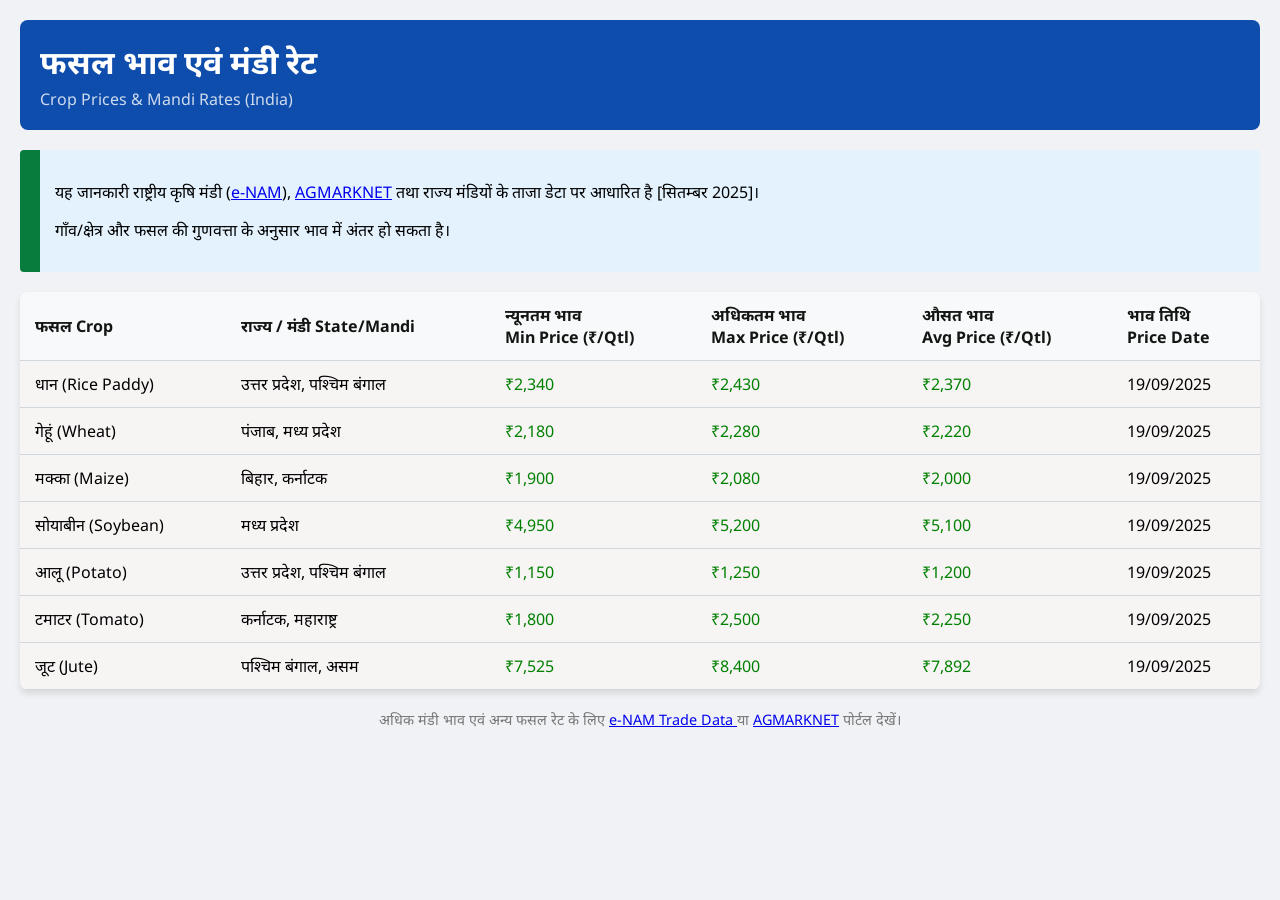
<file: templates/crop_pred.html>
<!DOCTYPE html>
<html lang="hi">
<head>
    <meta charset="UTF-8">
    <meta name="viewport" content="width=device-width, initial-scale=1.0">
    <title>फसल भाव एवं मंडी रेट</title>
    <link href="https://fonts.googleapis.com/css2?family=Noto+Sans:wght@400;700&display=swap" rel="stylesheet">
    <style>
        body {
            font-family: 'Noto Sans', sans-serif;
            background-color: #f0f2f5;
            margin: 0;
            padding: 20px;
        }

        .header {
            background-color: #0e4dac;
            color: white;
            padding: 20px;
            text-align: left;
            border-radius: 8px;
            margin-bottom: 20px;
        }

        .header h1 {
            margin: 0;
            font-size: 2em;
        }

        .header p {
            margin: 5px 0 0;
            opacity: 0.8;
        }

        .info-box {
            background-color: #e3f2fd;
            padding: 15px;
            border-left: 20px solid #077c3c;
            margin-bottom: 20px;
            border-radius: 4px;
        }

        .table-container {
            background-color: rgb(247, 244, 244);
            border-radius: 8px;
            overflow-x: auto;
            box-shadow: 0 4px 6px rgba(0,0,0,0.1);
        }

        table {
            width: 100%;
            border-collapse: collapse;
        }

        th, td {
            padding: 12px 15px;
            text-align: left;
            border-bottom: 1px solid #d2d7dc;
        }

        thead th {
            background-color: #f8f9fa;
            color: #121613;
            font-weight: bold;
        }

        tbody tr:hover {
            background-color: #f1f1f1;
        }

        .footer {
            text-align: center;
            margin-top: 20px;
            color: #777;
            font-size: 0.9em;
        }
    </style>
</head>
<body>

    <div class="header">
        <h1>फसल भाव एवं मंडी रेट</h1>
        <p>Crop Prices & Mandi Rates (India)</p>
    </div>

    <div class="info-box">
        <p>यह जानकारी राष्ट्रीय कृषि मंडी (<a href="https://www.enam.gov.in/web/trading-details">e-NAM</a>),  
           <a href="https://agmarknet.gov.in/">AGMARKNET</a> तथा राज्य मंडियों के ताजा डेटा पर आधारित है [सितम्बर 2025]।</p>
        <p>गाँव/क्षेत्र और फसल की गुणवत्ता के अनुसार भाव में अंतर हो सकता है।</p>
    </div>

    <div class="table-container">
        <table>
            <thead>
                <tr>
                    <th>फसल Crop</th>
                    <th>राज्य / मंडी State/Mandi</th>
                    <th>न्यूनतम भाव <br> Min Price (₹/Qtl)</th>
                    <th>अधिकतम भाव <br> Max Price (₹/Qtl)</th>
                    <th>औसत भाव <br> Avg Price (₹/Qtl)</th>
                    <th>भाव तिथि <br> Price Date</th>
                </tr>
            </thead>
            <tbody>
                <tr>
                    <td>धान (Rice Paddy)</td>
                    <td>उत्तर प्रदेश, पश्चिम बंगाल</td>
                    <td style="color: green;">₹2,340</td>
                    <td style="color: green;">₹2,430</td>
                    <td style="color: green;">₹2,370</td>
                    <td>19/09/2025</td>
                </tr>
                <tr>
                    <td>गेहूं (Wheat)</td>
                    <td>पंजाब, मध्य प्रदेश</td>
                    <td style="color: green;">₹2,180</td>
                    <td style="color: green;">₹2,280</td>
                    <td style="color: green;">₹2,220</td>
                    <td>19/09/2025</td>
                </tr>
                <tr>
                    <td>मक्का (Maize)</td>
                    <td>बिहार, कर्नाटक</td>
                    <td style="color: green;">₹1,900</td>
                    <td style="color: green;">₹2,080</td>
                    <td style="color: green;">₹2,000</td>
                    <td>19/09/2025</td>
                </tr>
                <tr>
                    <td>सोयाबीन (Soybean)</td>
                    <td>मध्य प्रदेश</td>
                    <td style="color: green;">₹4,950</td>
                    <td style="color: green;">₹5,200</td>
                    <td style="color: green;">₹5,100</td>
                    <td>19/09/2025</td>
                </tr>
                <tr>
                    <td>आलू (Potato)</td>
                    <td>उत्तर प्रदेश, पश्चिम बंगाल</td>
                    <td style="color: green;">₹1,150</td>
                    <td style="color: green;">₹1,250</td>
                    <td style="color: green;">₹1,200</td>
                    <td>19/09/2025</td>
                </tr>
                <tr>
                    <td>टमाटर (Tomato)</td>
                    <td>कर्नाटक, महाराष्ट्र</td>
                    <td style="color: green;">₹1,800</td>
                    <td style="color: green;">₹2,500</td>
                    <td style="color: green;">₹2,250</td>
                    <td>19/09/2025</td>
                </tr>
                <tr>
                    <td>जूट (Jute)</td>
                    <td>पश्चिम बंगाल, असम</td>
                    <td style="color: green;">₹7,525</td>
                    <td style="color: green;">₹8,400</td>
                    <td style="color: green;">₹7,892</td>
                    <td>19/09/2025</td>
                </tr>
            </tbody>
        </table>
    </div>

    <div class="footer">
        <p>अधिक मंडी भाव एवं अन्य फसल रेट के लिए  
           <a href="https://www.enam.gov.in/web/trading-details">e-NAM Trade Data </a> या 
           <a href="https://agmarknet.gov.in/">AGMARKNET</a> पोर्टल देखें।</p>
    </div>

</body>
</html>
</file>
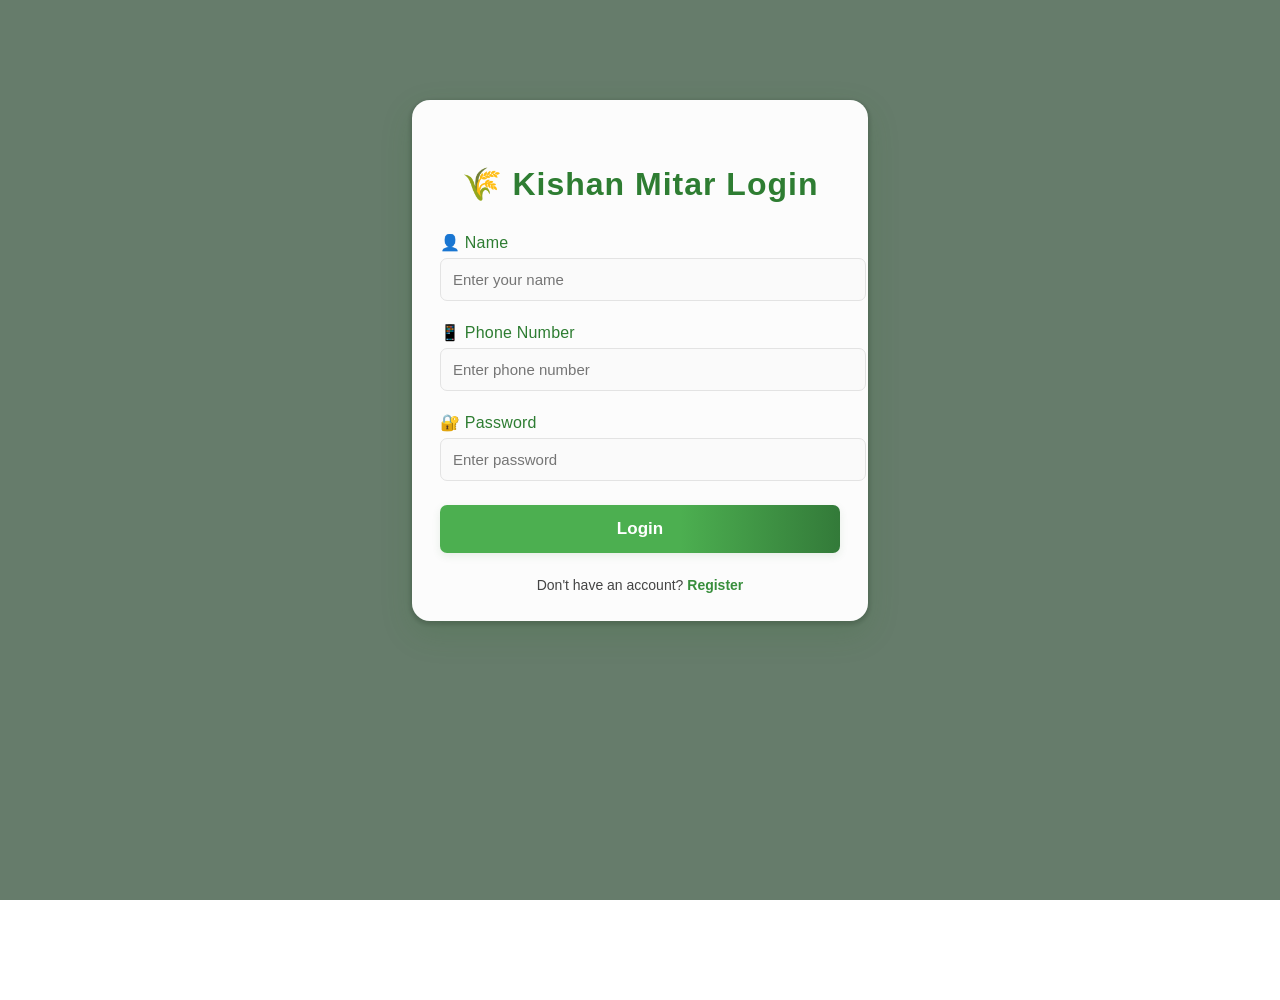
<file: templates/login.html>
<!DOCTYPE html>
<html lang="en">
<head>
  <meta charset="UTF-8" />
  <meta name="viewport" content="width=device-width, initial-scale=1.0"/>
  <title>Kishan Mitar Login</title>
  <style>
    body {
      margin: 0;
      font-family: 'Segoe UI', sans-serif;
      background: url('https://images.unsplash.com/photo-1608889175740-fc5c04f94357?ixlib=rb-4.0.3&auto=format&fit=crop&w=1280&q=80') no-repeat center center fixed;
      background-size: cover;
      min-height: 100vh;
      position: relative;
    }
    .overlay {
      background-color: rgba(0, 38, 9, 0.6);
      position: fixed;
      top: 0;
      left: 0;
      height: 100vh;
      width: 100vw;
      z-index: 0;
    }
    .container {
      position: relative;
      z-index: 1;
      max-width: 400px;
      margin: 100px auto;
      background: rgba(255, 255, 255, 0.98);
      border-radius: 18px;
      padding: 38px 28px 28px 28px;
      box-shadow: 0 12px 32px rgba(44,109,44,0.18), 0 2px 4px 2px rgba(0,0,0,0.16);
      backdrop-filter: blur(2px);
      animation: fadein 1.2s;
    }
    @keyframes fadein {
      from { opacity: 0; transform: translateY(-40px);}
      to   { opacity: 1; transform: translateY(0);}
    }
    .container h2 {
      text-align: center;
      margin-bottom: 30px;
      color: #2e7d32;
      font-size: 2rem;
      letter-spacing: 1px;
    }
    form label {
      font-weight: 500;
      display: block;
      margin-bottom: 6px;
      color: #2e7d32;
      font-size: 1rem;
      letter-spacing: 0.2px;
    }
    form input[type="text"],
    form input[type="tel"],
    form input[type="password"] {
      width: 100%;
      padding: 12px 12px;
      margin-bottom: 22px;
      border: 1.5px solid #e3e3e3;
      border-radius: 7px;
      background: #fafafa;
      font-size: 15px;
      transition: border .2s;
      outline: none;
    }
    form input[type="text"]:focus,
    form input[type="tel"]:focus,
    form input[type="password"]:focus {
      border: 1.5px solid #43ae4a;
      background: #fff;
    }
    input[type="submit"] {
      width: 100%;
      padding: 14px;
      background: linear-gradient(90deg, #4caf50 60%, #337a39 100%);
      color: white;
      font-size: 17px;
      font-weight: 700;
      border: none;
      border-radius: 7px;
      cursor: pointer;
      margin-top: 2px;
      transition: background .25s, box-shadow .25s;
      box-shadow: 0 3px 9px rgba(44,109,44,0.10);
    }
    input[type="submit"]:hover {
      background: linear-gradient(90deg, #388e3c 70%, #1d5422 100%);
      box-shadow: 0 5px 18px rgba(44,109,44,0.22);
    }
    .footer {
      text-align: center;
      margin-top: 24px;
      font-size: 14px;
      color: #444;
    }
    .footer a {
      color: #388e3c;
      font-weight: 600;
      text-decoration: none;
      transition: color .2s;
    }
    .footer a:hover {
      color: #48ad3a;
    }
    @media (max-width: 500px) {
      .container {
        margin: 55px 6px;
        padding: 27px 7vw 22px 7vw;
      }
      .container h2 {
        font-size: 1.5rem;
      }
    }
    /* Accessibility: Ensure contrast and spacing on very small screens */
    @media (max-width: 370px) {
      .container {
        padding: 12px 2vw 10px 2vw;
      }
    }
  </style>
</head>
<body>
  <div class="overlay" aria-hidden="true"></div>
  <div class="container">
    <h2>🌾 Kishan Mitar Login</h2>
    <form action="#" method="post" autocomplete="off">
      <label for="name">👤 Name</label>
      <input type="text" id="name" name="name" placeholder="Enter your name" required aria-label="Name">

      <label for="phone">📱 Phone Number</label>
      <input type="tel" id="phone" name="phone" placeholder="Enter phone number" pattern="[0-9]{10}" required aria-label="Phone number" maxlength="10">

      <label for="password">🔐 Password</label>
      <input type="password" id="password" name="password" placeholder="Enter password" required aria-label="Password">

      <input type="submit" value="Login" />
    </form>
    <div class="footer">
      Don't have an account?
      <a href="#">Register</a>
    </div>
  </div>
</body>
</html>
</file>
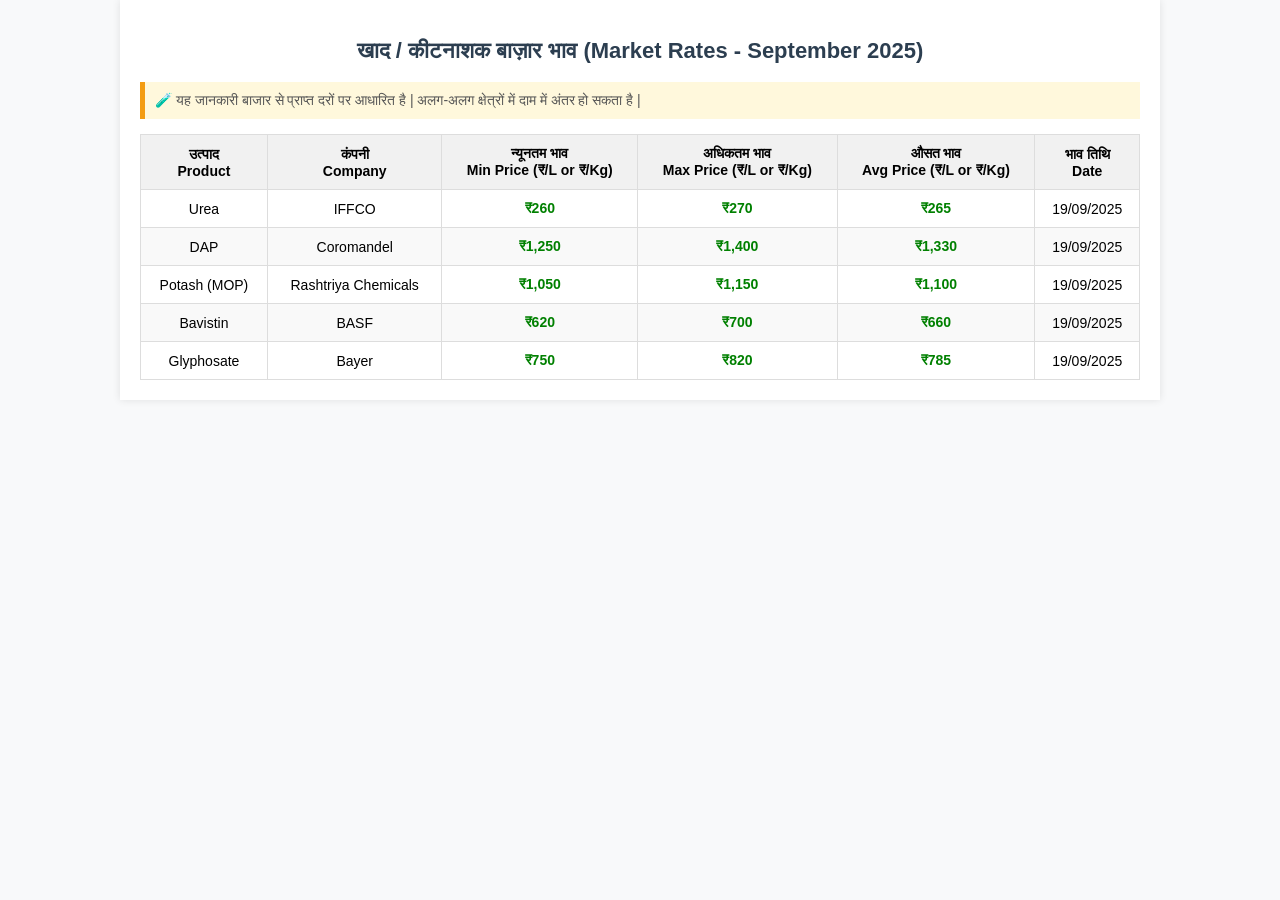
<file: templates/pest_pred.html>
<!DOCTYPE html>
<html lang="hi">
<head>
  <meta charset="UTF-8">
  <meta name="viewport" content="width=device-width, initial-scale=1.0">
  <title>Fertilizer & Pesticide Market Rates</title>
  <style>
    body {
      font-family: 'Segoe UI', sans-serif;
      background-color: #f8f9fa;
      margin: 0;
      padding: 0;
    }
    .container {
      max-width: 1000px;
      margin: auto;
      background-color: #fff;
      padding: 20px;
      box-shadow: 0 0 8px rgba(0,0,0,0.1);
    }
    h2 {
      color: #2c3e50;
      text-align: center;
      font-size: 22px;
      margin-bottom: 18px;
    }
    .note {
      font-size: 14px;
      color: #555;
      margin-bottom: 15px;
      background: #fff8dc;
      padding: 10px;
      border-left: 5px solid #f39c12;
    }
    table {
      width: 100%;
      border-collapse: collapse;
      font-size: 14px;
    }
    th, td {
      padding: 10px 8px;
      border: 1px solid #ddd;
      text-align: center;
    }
    thead {
      background-color: #f1f1f1;
    }
    tbody tr:nth-child(even) {
      background-color: #f9f9f9;
    }
    tbody tr:hover {
      background-color: #e9f7ef;
    }
    td:nth-child(3),
    td:nth-child(4),
    td:nth-child(5) {
      color: green;
      font-weight: bold;
    }

    /* MOBILE STACKED TABLE */
    @media (max-width: 700px) {
      table, thead, tbody, tr, th, td {
        display: block;
      }
      thead {
        display: none;
      }
      tr {
        margin-bottom: 18px;
        background: #fff;
        border-radius: 4px;
        box-shadow: 0 1px 4px rgba(44,62,80,0.04);
        padding: 0;
        border: 1px solid #ececec;
      }
      td {
        border: none;
        border-bottom: 1px solid #eee;
        position: relative;
        padding: 12px 8px 12px 44%;
        text-align: left;
        min-height: 38px;
        word-break: break-word;
        white-space: normal;
      }
      td:last-child {
        border-bottom: none;
      }
      td::before {
        content: attr(data-label);
        position: absolute;
        left: 10px;
        top: 12px;
        width: 40%;
        font-weight: bold;
        color: #555;
        white-space: normal;
        word-break: break-word;
      }
    }
  </style>
</head>
<body>
  <div class="container">
    <h2>खाद / कीटनाशक बाज़ार भाव (Market Rates - September 2025)</h2>
    <p class="note">
      🧪 यह जानकारी बाजार से प्राप्त दरों पर आधारित है | अलग-अलग क्षेत्रों में दाम में अंतर हो सकता है |
    </p>
    <table>
      <thead>
        <tr>
          <th>उत्पाद<br>Product</th>
          <th>कंपनी<br>Company</th>
          <th>न्यूनतम भाव<br>Min Price (₹/L or ₹/Kg)</th>
          <th>अधिकतम भाव<br>Max Price (₹/L or ₹/Kg)</th>
          <th>औसत भाव<br>Avg Price (₹/L or ₹/Kg)</th>
          <th>भाव तिथि<br>Date</th>
        </tr>
      </thead>
      <tbody>
        <tr>
          <td data-label="उत्पाद (Product)">Urea</td>
          <td data-label="कंपनी (Company)">IFFCO</td>
          <td data-label="न्यूनतम भाव (Min Price)">₹260</td>
          <td data-label="अधिकतम भाव (Max Price)">₹270</td>
          <td data-label="औसत भाव (Avg Price)">₹265</td>
          <td data-label="भाव तिथि (Date)">19/09/2025</td>
        </tr>
        <tr>
          <td data-label="उत्पाद (Product)">DAP</td>
          <td data-label="कंपनी (Company)">Coromandel</td>
          <td data-label="न्यूनतम भाव (Min Price)">₹1,250</td>
          <td data-label="अधिकतम भाव (Max Price)">₹1,400</td>
          <td data-label="औसत भाव (Avg Price)">₹1,330</td>
          <td data-label="भाव तिथि (Date)">19/09/2025</td>
        </tr>
        <tr>
          <td data-label="उत्पाद (Product)">Potash (MOP)</td>
          <td data-label="कंपनी (Company)">Rashtriya Chemicals</td>
          <td data-label="न्यूनतम भाव (Min Price)">₹1,050</td>
          <td data-label="अधिकतम भाव (Max Price)">₹1,150</td>
          <td data-label="औसत भाव (Avg Price)">₹1,100</td>
          <td data-label="भाव तिथि (Date)">19/09/2025</td>
        </tr>
        <tr>
          <td data-label="उत्पाद (Product)">Bavistin</td>
          <td data-label="कंपनी (Company)">BASF</td>
          <td data-label="न्यूनतम भाव (Min Price)">₹620</td>
          <td data-label="अधिकतम भाव (Max Price)">₹700</td>
          <td data-label="औसत भाव (Avg Price)">₹660</td>
          <td data-label="भाव तिथि (Date)">19/09/2025</td>
        </tr>
        <tr>
          <td data-label="उत्पाद (Product)">Glyphosate</td>
          <td data-label="कंपनी (Company)">Bayer</td>
          <td data-label="न्यूनतम भाव (Min Price)">₹750</td>
          <td data-label="अधिकतम भाव (Max Price)">₹820</td>
          <td data-label="औसत भाव (Avg Price)">₹785</td>
          <td data-label="भाव तिथि (Date)">19/09/2025</td>
        </tr>
      </tbody>
    </table>
  </div>
</body>
</html>
</file>
